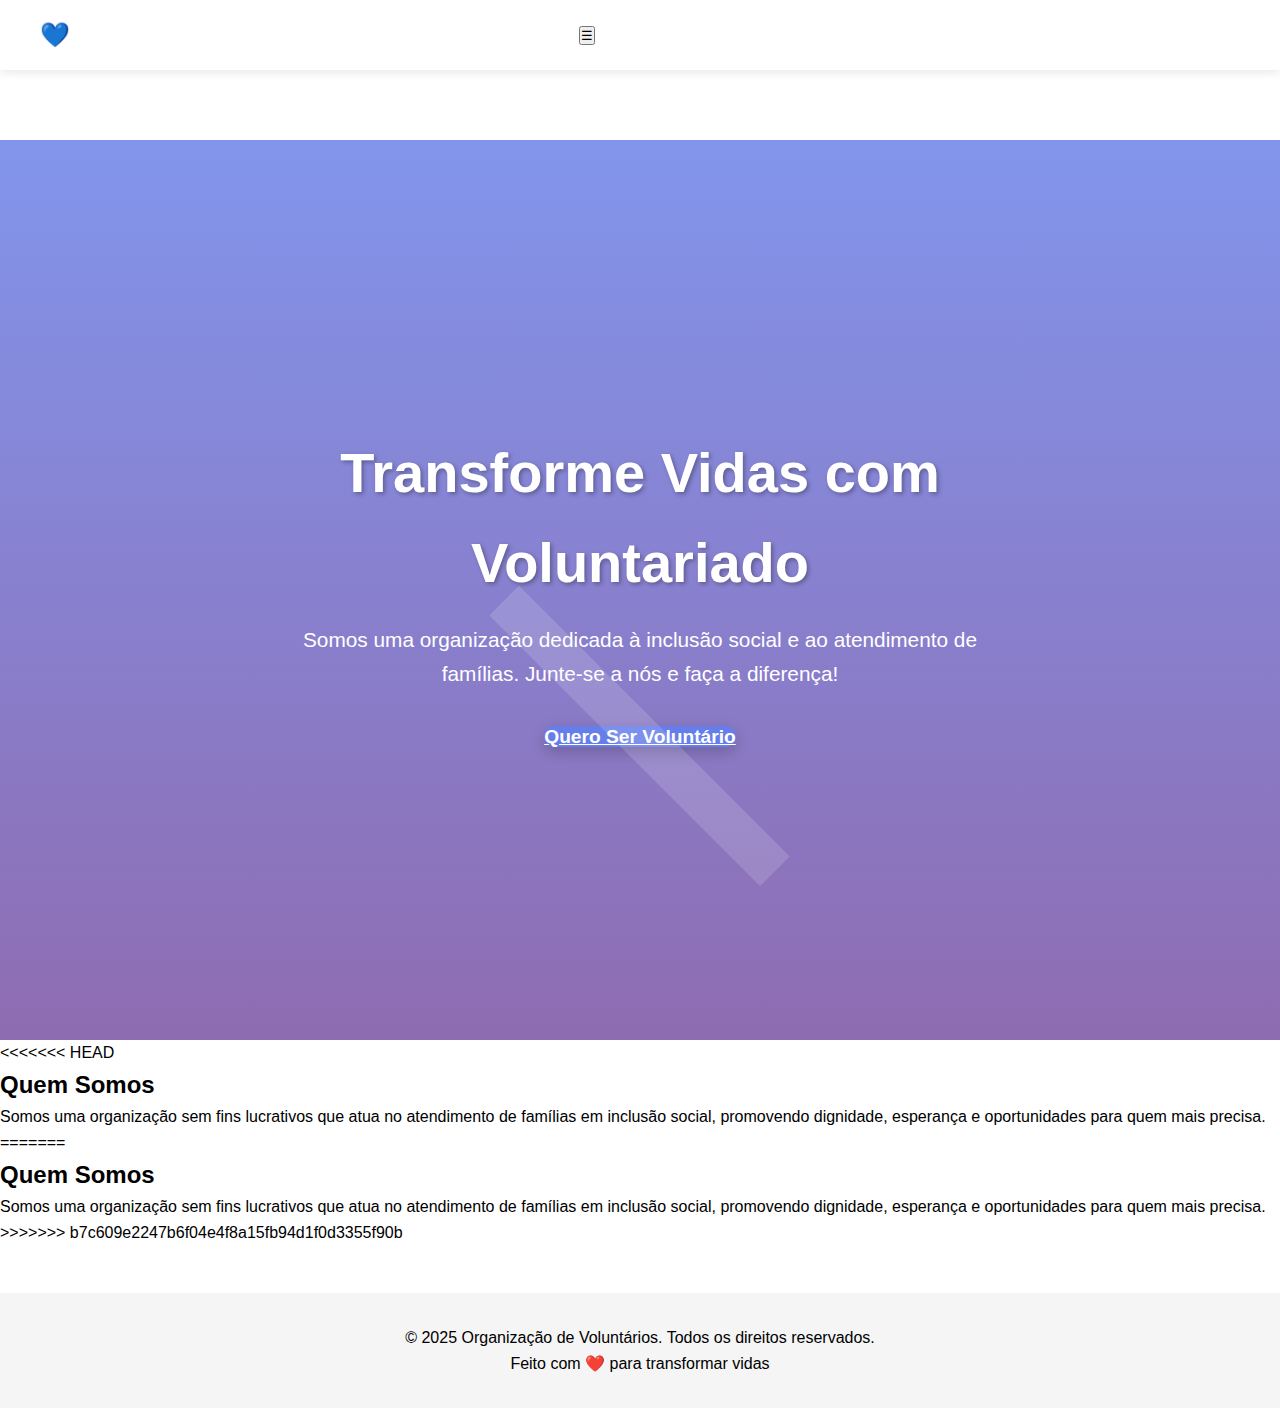
<file: index.html>
<!DOCTYPE html>
<html lang="pt-BR">
<head>
    <meta charset="UTF-8">
    <meta name="viewport" content="width=device-width, initial-scale=1.0">
    <title>Organização de Voluntários - Início</title>
    <link rel="stylesheet" href="style.css">
</head>
<body>
    <!-- Header -->
    <header>
        <nav>
            <div class="logo">&#128153; Voluntários</div>
            <button class="menu-toggle" onclick="toggleMenu()">☰</button>
            <ul id="navMenu">
                <li><a href="index.html" class="active">Início</a></li>
                <li><a href="projeto.html">Projetos</a></li>
                <li><a href="cadastro.html">Seja Voluntário</a></li>

            </ul>
        </nav>
    </header>

    <!-- Hero Section -->
    <section class="hero">
        <div class="hero-content">
            <h1>Transforme Vidas com Voluntariado</h1>
            <p>Somos uma organização dedicada à inclusão social e ao atendimento de famílias. Junte-se a nós e faça a diferença!</p>
            <a href="cadastro.html" class="btn-primary">Quero Ser Voluntário</a>
        </div>
    </section>

<<<<<<< HEAD
    <!-- Quem Somos -->
    <section class="about">
        <h2>Quem Somos</h2>
        <p>Somos uma organização sem fins lucrativos que atua no atendimento de famílias em inclusão social, promovendo dignidade, esperança e oportunidades para quem mais precisa.</p>
        
=======
   
    <section class="about">
        <h2>Quem Somos</h2>
        <p>Somos uma organização sem fins lucrativos que atua no atendimento de famílias em inclusão social, promovendo dignidade, esperança e oportunidades para quem mais precisa.</p>
>>>>>>> b7c609e2247b6f04e4f8a15fb94d1f0d3355f90b
    </section>  
    <!-- Footer -->
    <footer>
        <p>&copy; 2025 Organização de Voluntários. Todos os direitos reservados.</p>
     <p>Feito com &#10084;&#65039; para transformar vidas</p>
    </footer>

    <script src="script.js"></script>
</body>
</html>
</file>
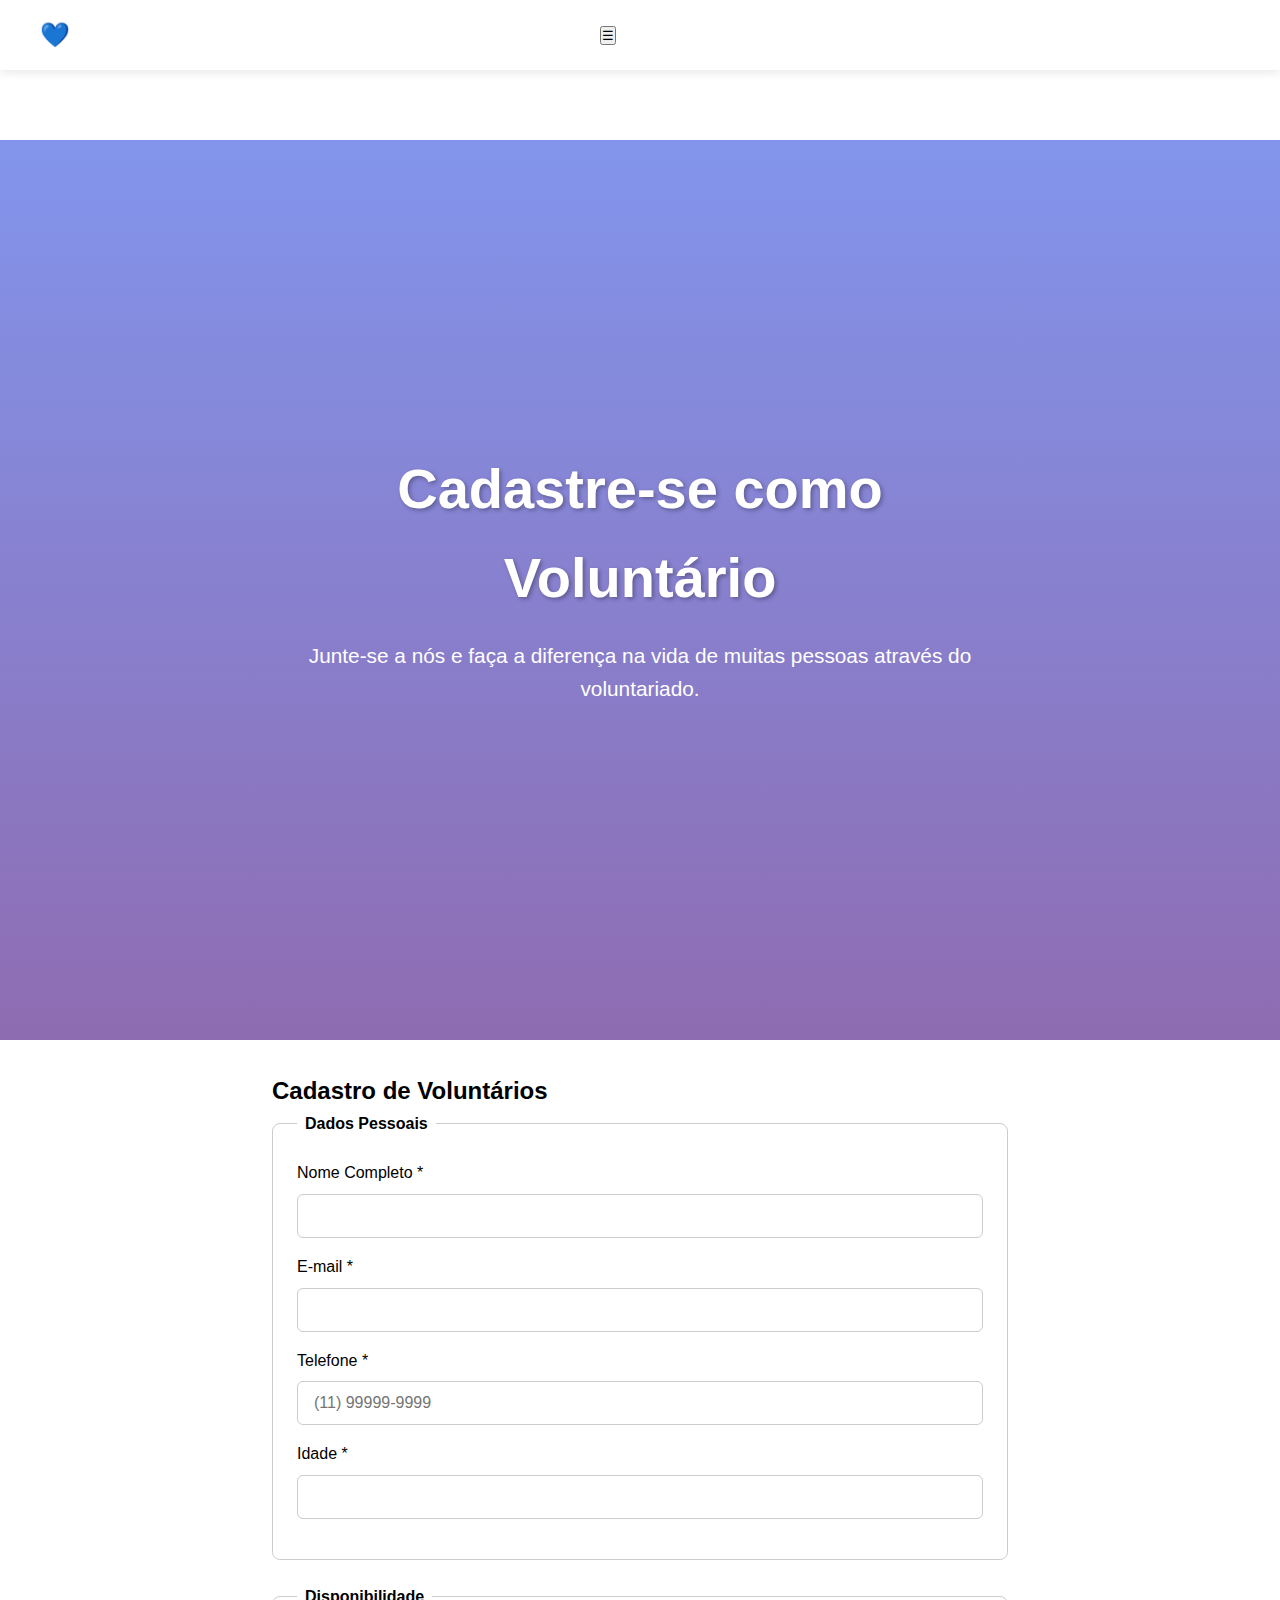
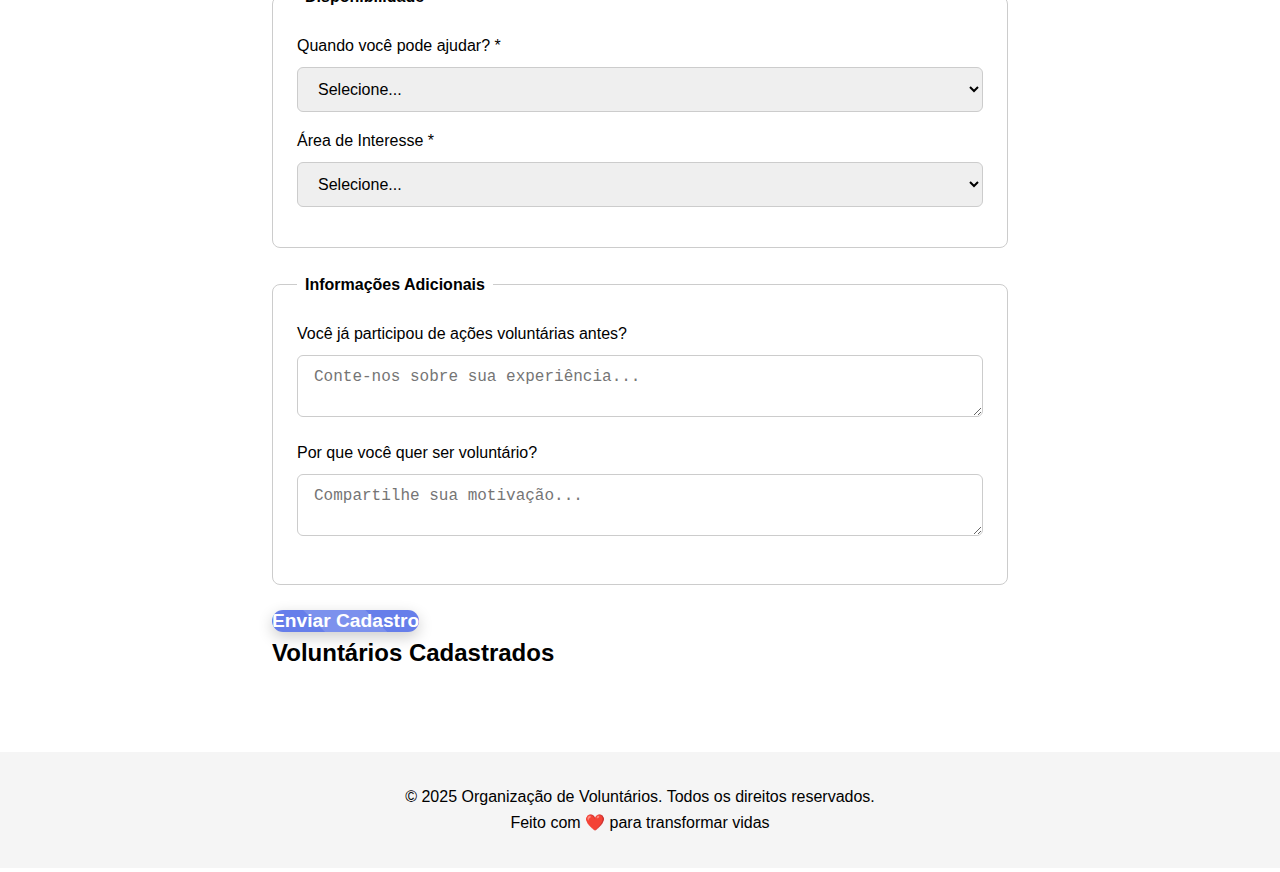
<file: cadastro.html>
<!DOCTYPE html>
<html lang="pt-BR">
<head>
    <meta charset="UTF-8">
    <meta name="viewport" content="width=device-width, initial-scale=1.0">
    <title>Cadastro de Voluntários</title>
    <link rel="stylesheet" href="style.css">
</head>
<body>
    <!-- Header -->
    <header>
        <nav>
           <div class="logo">&#128153; Voluntários</div>
            <button class="menu-toggle" onclick="toggleMenu()">☰</button>
            <ul id="navMenu">
                <li><a href="index.html">Início</a></li>
                <li><a href="projeto.html">Projetos</a></li>
                <li><a href="cadastro.html" class="active">Cadastro</a></li>
            </ul>
        </nav>
    </header>

   
    <section class="hero hero-cadastro">
        <div class="hero-content">
            <h1>Cadastre-se como Voluntário</h1>
            <p>Junte-se a nós e faça a diferença na vida de muitas pessoas através do voluntariado.</p>
        </div>
    </section>

    <!-- Formulário de Cadastro -->
    <main>
        <section class="signup-section">
            <h2>Cadastro de Voluntários</h2>
          <div class="success-message" id="successMessage">
                ✅ Cadastro realizado com sucesso! Entraremos em contato em breve.
            </div>
            <form id="volunteerForm" onsubmit="handleSubmit(event)">
                <fieldset>
                    <legend>Dados Pessoais</legend>
                    <div class="form-group">
                        <label for="nome">Nome Completo *</label>
                        <input type="text" id="nome" name="nome" required>
                    </div>
                    <div class="form-group">
                        <label for="email">E-mail *</label>
                        <input type="email" id="email" name="email" required>
                    </div>
                    <div class="form-group">
                        <label for="telefone">Telefone *</label>
                        <input type="tel" id="telefone" name="telefone" placeholder="(11) 99999-9999" required>
                    </div>
                    <div class="form-group">
                        <label for="idade">Idade *</label>
                        <input type="number" id="idade" name="idade" min="16" max="100" required>
                    </div>
                </fieldset>

                <fieldset>
                    <legend>Disponibilidade</legend>
                    <div class="form-group">
                        <label for="disponibilidade">Quando você pode ajudar? *</label>
                        <select id="disponibilidade" name="disponibilidade" required>
                            <option value="">Selecione...</option>
                            <option value="fins-de-semana">Fins de semana</option>
                            <option value="dias-uteis">Dias úteis</option>
                            <option value="flexivel">Horário flexível</option>
                            <option value="pontual">Ações pontuais</option>
                        </select>
                    </div>
                    <div class="form-group">
                        <label for="area-interesse">Área de Interesse *</label>
                        <select id="area-interesse" name="area-interesse" required>
                            <option value="">Selecione...</option>
                            <option value="distribuicao-alimentos">Distribuição de Alimentos</option>
                            <option value="educacao">Educação e Capacitação</option>
                            <option value="saude">Apoio à Saúde</option>
                            <option value="administrativo">Apoio Administrativo</option>
                            <option value="qualquer">Qualquer área</option>
                        </select>
                    </div>
                </fieldset>

                <fieldset>
                    <legend>Informações Adicionais</legend>
                    <div class="form-group">
                        <label for="experiencia">Você já participou de ações voluntárias antes?</label>
                        <textarea id="experiencia" name="experiencia" placeholder="Conte-nos sobre sua experiência..."></textarea>
                    </div>
                    <div class="form-group">
                        <label for="motivacao">Por que você quer ser voluntário?</label>
                        <textarea id="motivacao" name="motivacao" placeholder="Compartilhe sua motivação..."></textarea>
                    </div>
                </fieldset>

                <button type="submit" class="btn-primary">Enviar Cadastro</button>
            </form>
           <!-- Lista de Voluntários Cadastrados -->
            <section class="voluntarios-lista">
                <h2>Voluntários Cadastrados</h2>
                <div id="tabelaVoluntarios">
                    <!-- Aqui a tabela será gerada automaticamente pelo JavaScript -->
                </div>
            </section>

        </section>
    </main>

    <!-- Footer -->
    <footer>
        <p>&copy; 2025 Organização de Voluntários. Todos os direitos reservados.</p>
    <p>Feito com &#10084;&#65039; para transformar vidas</p>
    </footer>

    <script src="script.js"></script>
</body>
</html>
</file>
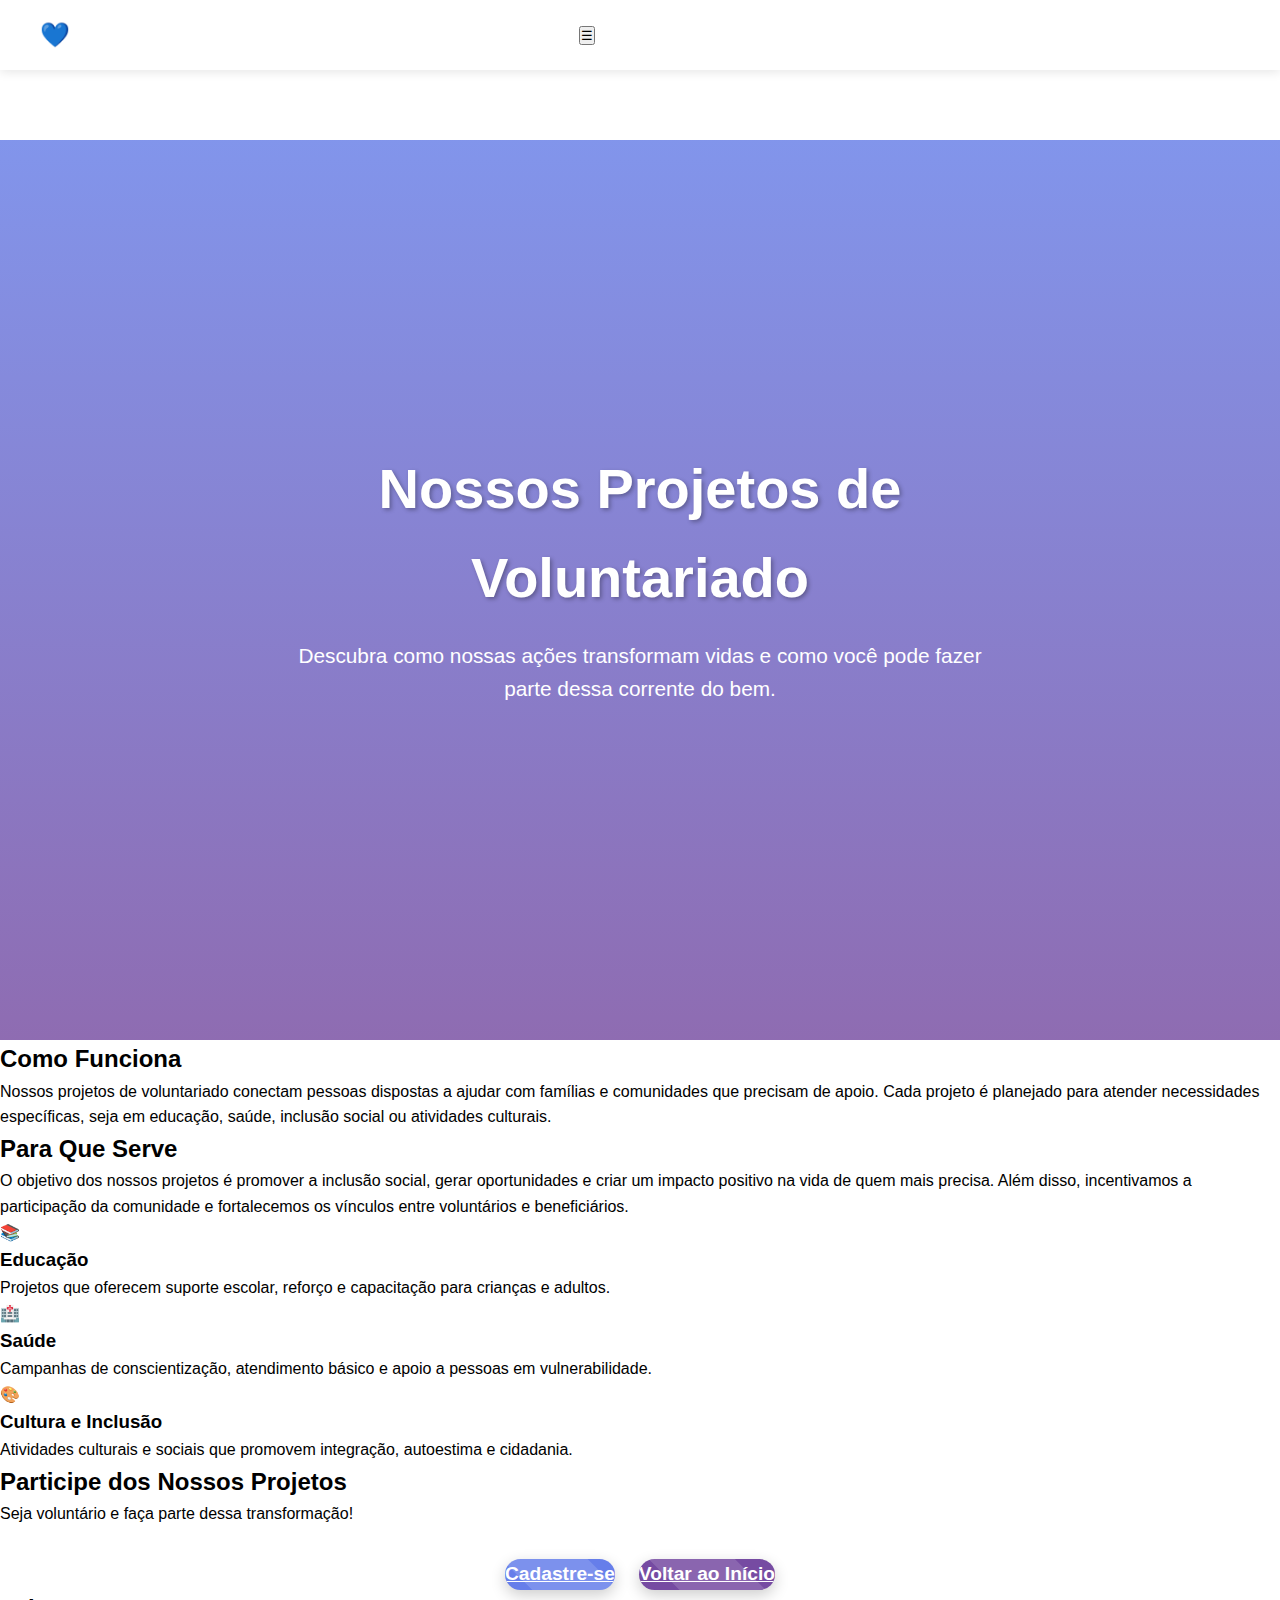
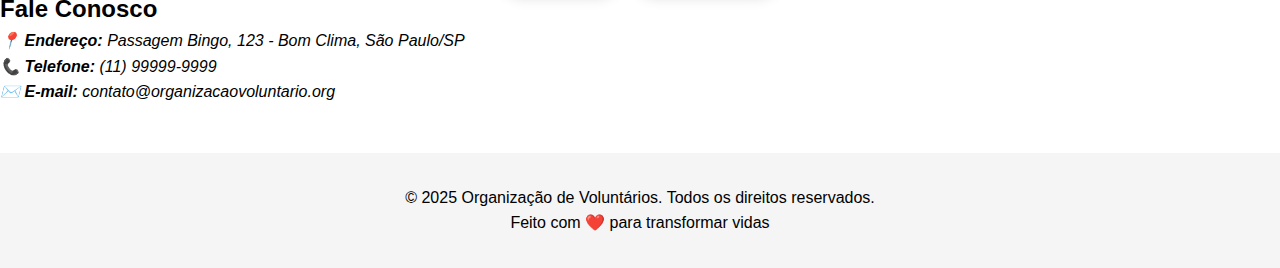
<file: projeto.html>
<!DOCTYPE html>
<html lang="pt-BR">
<head>
    <meta charset="UTF-8">
    <meta name="viewport" content="width=device-width, initial-scale=1.0">
    <title>Projetos de Voluntariado</title>
    <link rel="stylesheet" href="style.css">
</head>
<body>
    <!-- Header -->
    <header>
        <nav>
            <div class="logo">💙 Voluntários</div>
            <button class="menu-toggle" onclick="toggleMenu()">☰</button>
            <ul id="navMenu">
                <li><a href="index.html">Início</a></li>
                <li><a href="projeto.html" class="active">Projetos</a></li>
                <li><a href="cadastro.html">Seja Voluntário</a></li>
            </ul>
        </nav>
    </header>

    <!-- Hero Section -->
    <section class="hero">
        <div class="hero-content">
            <h1>Nossos Projetos de Voluntariado</h1>
            <p>Descubra como nossas ações transformam vidas e como você pode fazer parte dessa corrente do bem.</p>
        </div>
    </section>

    <!-- Sobre o Projeto -->
    <section class="about">
        <h2>Como Funciona</h2>
        <p>Nossos projetos de voluntariado conectam pessoas dispostas a ajudar com famílias e comunidades que precisam de apoio. Cada projeto é planejado para atender necessidades específicas, seja em educação, saúde, inclusão social ou atividades culturais.</p>

        <h2>Para Que Serve</h2>
        <p>O objetivo dos nossos projetos é promover a inclusão social, gerar oportunidades e criar um impacto positivo na vida de quem mais precisa. Além disso, incentivamos a participação da comunidade e fortalecemos os vínculos entre voluntários e beneficiários.</p>

        <div class="impact-cards">
            <div class="card">
                <div class="card-icon">📚</div>
                <h3>Educação</h3>
                <p>Projetos que oferecem suporte escolar, reforço e capacitação para crianças e adultos.</p>
            </div>
            <div class="card">
                <div class="card-icon">🏥</div>
                <h3>Saúde</h3>
                <p>Campanhas de conscientização, atendimento básico e apoio a pessoas em vulnerabilidade.</p>
            </div>
            <div class="card">
                <div class="card-icon">🎨</div>
                <h3>Cultura e Inclusão</h3>
                <p>Atividades culturais e sociais que promovem integração, autoestima e cidadania.</p>
            </div>
        </div>
    </section>

    <!-- Call to Action -->
    <section class="cta">
        <div class="cta-content">
            <h2>Participe dos Nossos Projetos</h2>
            <p>Seja voluntário e faça parte dessa transformação!</p>
            <div class="cta-buttons">
                <a href="cadastro.html" class="btn-primary">Cadastre-se</a>
                <a href="index.html" class="btn-secondary">Voltar ao Início</a>
            </div>
        </div>
    </section>

    <!-- Contato -->
    <section class="contact">
        <h2>Fale Conosco</h2>
        <address>
            <p>📍 <strong>Endereço:</strong> Passagem Bingo, 123 - Bom Clima, São Paulo/SP</p>
            <p>📞 <strong>Telefone:</strong> (11) 99999-9999</p>
            <p>✉️ <strong>E-mail:</strong> contato@organizacaovoluntario.org</p>
        </address>
    </section>

    <!-- Footer -->
    <footer>
        <p>&copy; 2025 Organização de Voluntários. Todos os direitos reservados.</p>
        <p>Feito com ❤️ para transformar vidas</p>
    </footer>

    <script src="script.js"></script>
</body>
</html>
</file>
<file: style.css>
* {
    margin: 0;
    padding: 0;
    box-sizing: border-box;
}


body {
    font-family: 'Segoe UI', Tahoma, Geneva, Verdana, sans-serif;
    line-height: 1.6;
<<<<<<< HEAD
    color: #131010;
=======
    color: #333;
>>>>>>> b7c609e2247b6f04e4f8a15fb94d1f0d3355f90b
}


/* ==========================
   Header e Navegação
   ========================== */
header {
<<<<<<< HEAD
    background: linear-gradient(135deg, #a2b119 0%, #7c6420 100%);
    color: white;
    padding: 1rem 0;
=======
    background: linear-gradient(135deg, #667eea 0%, #764ba2 100%);
    color: white;
    padding: 1rem 0;/*16px*/
>>>>>>> b7c609e2247b6f04e4f8a15fb94d1f0d3355f90b
    position: fixed;
    width: 100%;
    top: 0;
    z-index: 1000;
    box-shadow: 0 2px 10px rgba(0,0,0,0.1);
}


nav {
    max-width: 1200px;
    margin: 0 auto;
    display: flex;
    justify-content: space-between;
    align-items: center;
<<<<<<< HEAD
    padding: 0 2rem;
=======
    padding: 0 2rem;/*32px*/
>>>>>>> b7c609e2247b6f04e4f8a15fb94d1f0d3355f90b
}


.logo {
    font-size: 1.5rem;
    font-weight: bold;
}


nav ul {
    display: flex;
    list-style: none;
    gap: 2rem;
}


nav a {
    color: white;
    text-decoration: none;
    transition: opacity 0.3s;
    font-weight: 500;
}


nav a:hover,
nav a.active {
    opacity: 1;
    font-weight: bold;
}


nav a {
    opacity: 0.8;
}


/* ==========================
   Hero Section - Index
   ========================== */
.hero {
    background: linear-gradient(rgba(102, 126, 234, 0.8), rgba(118, 75, 162, 0.8)),
                url('data:image/svg+xml,<svg xmlns="http://www.w3.org/2000/svg" viewBox="0 0 1200 600"><rect fill="%23f0f0f0" width="1200" height="600"/></svg>');
    background-size: cover;
    background-position: center;
    height: 100vh;
    display: flex;
    align-items: center;
    justify-content: center;
    text-align: center;
    color: white;
    margin-top: 70px;
}


.hero-page {
    background: linear-gradient(135deg, #667eea 0%, #764ba2 100%);
    padding: 8rem 2rem 4rem;
    text-align: center;
    color: white;
    margin-top: 70px;
}


.hero-content, .signup-section {
    max-width: 800px;
    margin: 0 auto;
    padding: 2rem;
    animation: fadeInUp 1s ease-out;
}


.hero h1,
.hero-page h1 {
    font-size: 3.5rem;
    margin-bottom: 1rem;
    text-shadow: 2px 2px 4px rgba(0,0,0,0.3);
}


.hero p,
.hero-page p {
    font-size: 1.3rem;
    margin-bottom: 2rem;
}



.cta-buttons {
    display: flex;
    flex-direction: row; /* lado a lado */
    gap: 1.5rem; /* espaço entre os botões */
    justify-content: center; /* centraliza horizontalmente */
    align-items: center;
    flex-wrap: wrap; /* quebra em telas pequenas */
    margin-top: 2rem;
}


.btn-primary, .btn-secondary {
<<<<<<< HEAD
    flex: 1 1 200px; 
    max-width: 250px; 
=======
    flex: 1 1 200px; /* largura mínima 200px, cresce se houver espaço */
    max-width: 250px; /* não fique muito largo */
>>>>>>> b7c609e2247b6f04e4f8a15fb94d1f0d3355f90b
    padding: 1rem 2.5rem;
    font-size: 1.2rem;
    font-weight: bold;
    border-radius: 50px;
    border: none;
    cursor: pointer;
    transition: all 0.3s ease;
    box-shadow: 0 5px 15px rgba(0,0,0,0.2);
    position: relative;
    overflow: hidden;
    text-align: center;
}


.btn-primary {
    background: #667eea;
    color: white;
}


.btn-secondary {
    background: #764ba2;
    color: white;
}


.btn-primary:hover, .btn-secondary:hover {
    transform: translateY(-3px) scale(1.05);
    box-shadow: 0 10px 25px rgba(0,0,0,0.3);
}


.btn-primary::after, .btn-secondary::after {
    content: '';
    position: absolute;
    top: -50%;
    left: -50%;
    width: 200%;
    height: 200%;
    background: rgba(255,255,255,0.15);
    transform: rotate(45deg);
    transition: all 0.5s ease;
}


.btn-primary:hover::after, .btn-secondary:hover::after {
    top: -20%;
    left: -20%;
}



form fieldset {
    border: 1px solid #ccc;
    border-radius: 8px;
    padding: 1.5rem;
    margin-bottom: 1.5rem;
}


form legend {
    font-weight: bold;
    padding: 0 0.5rem;
}


.form-group {
    margin-bottom: 1rem;
}


.form-group label {
    display: block;
    margin-bottom: 0.5rem;
    font-weight: 500;
}


.form-group input,
.form-group select,
.form-group textarea {
    width: 100%;
    padding: 0.75rem 1rem;
    border-radius: 6px;
    border: 1px solid #ccc;
    font-size: 1rem;
}


.success-message {
    display: none; 
    margin-bottom: 1rem;
    color: green;
    font-weight: bold;
    text-align: center;
}


footer {
    text-align: center;
    padding: 2rem;
    background: #f5f5f5;
    margin-top: 3rem;
}
</file>
